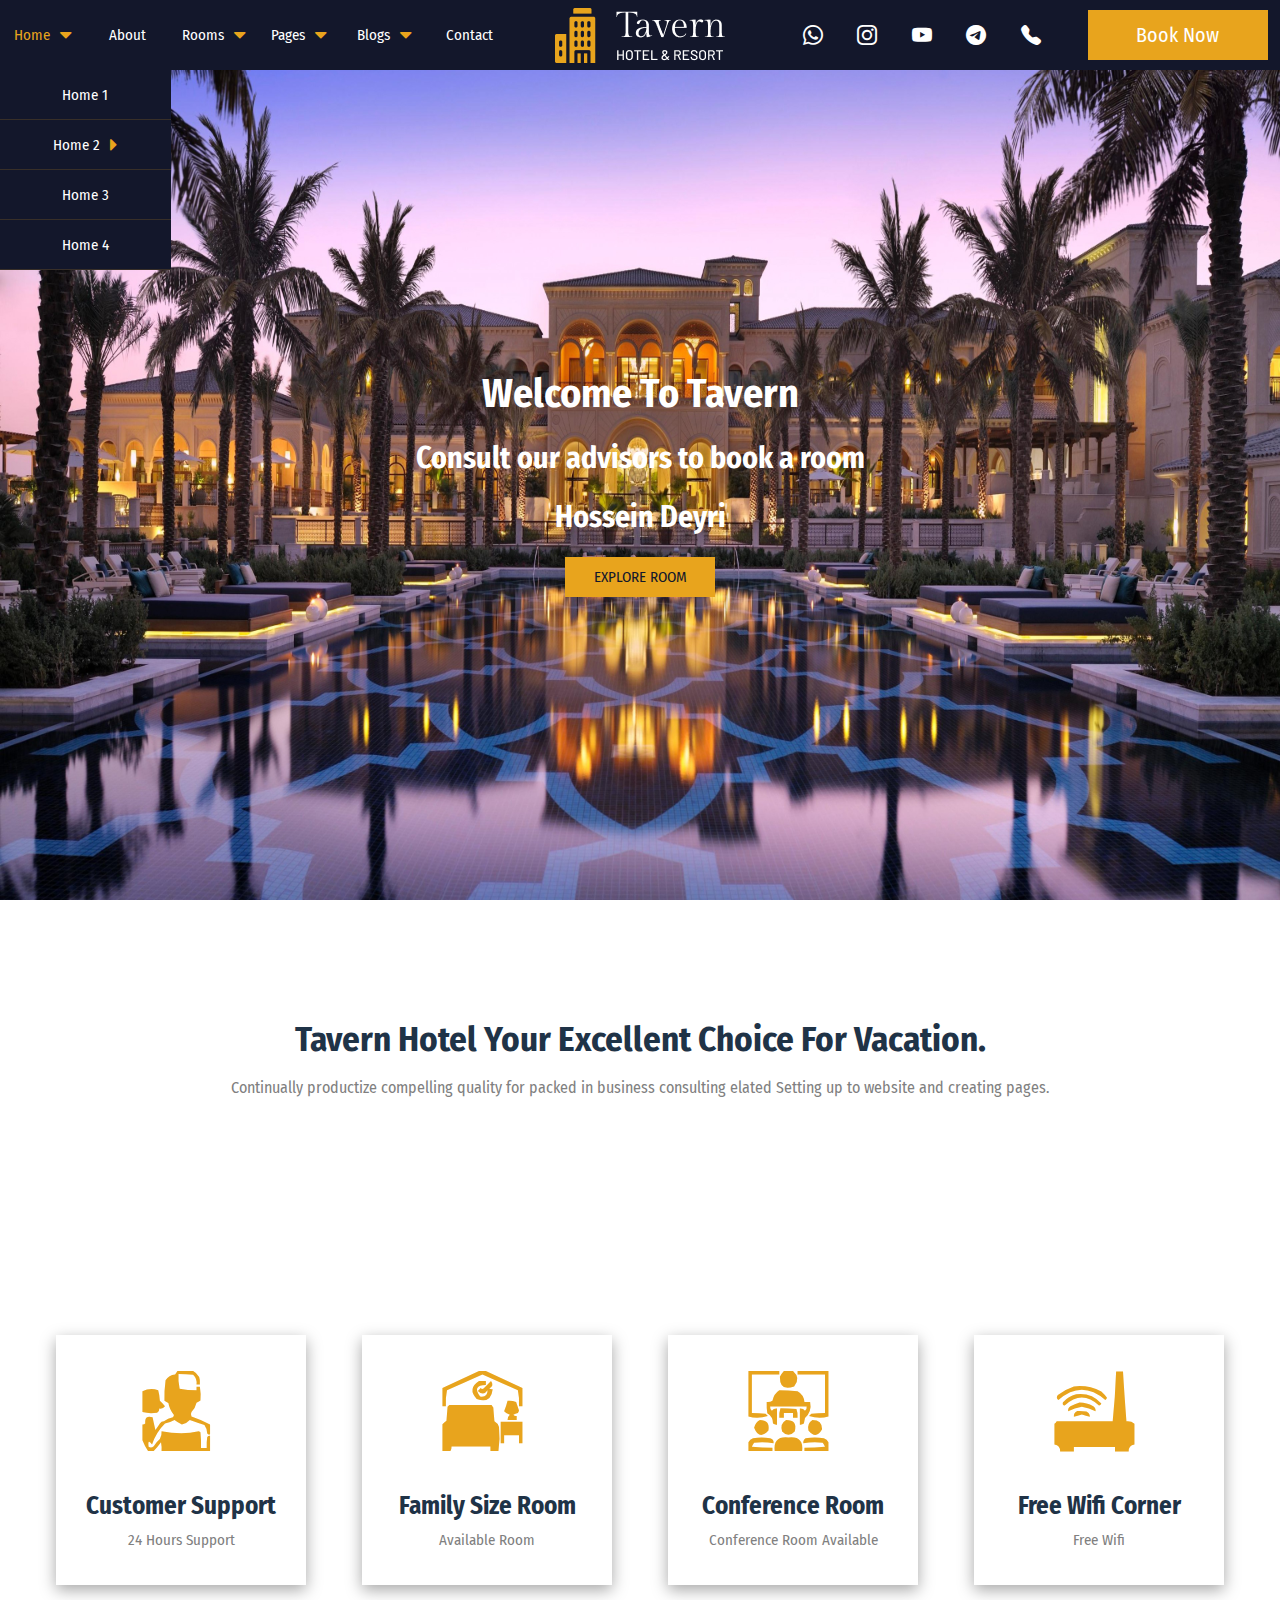
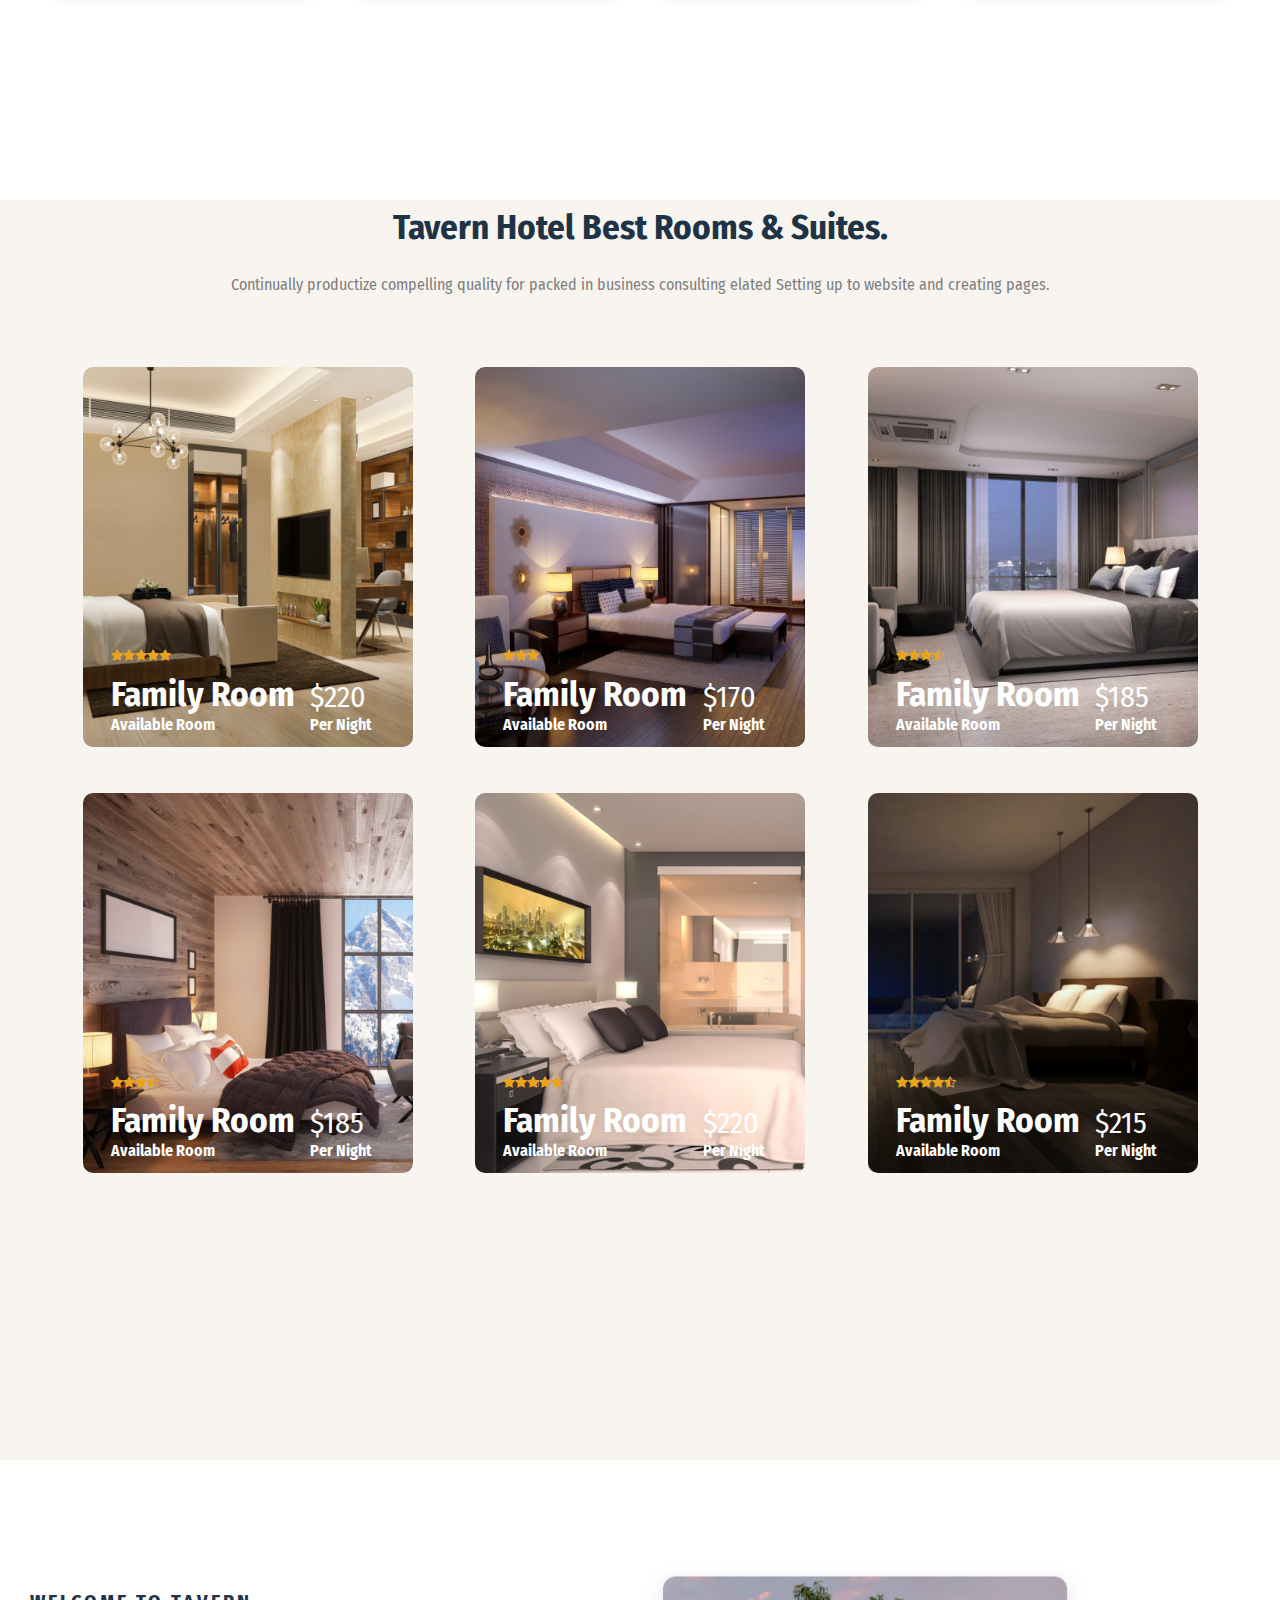
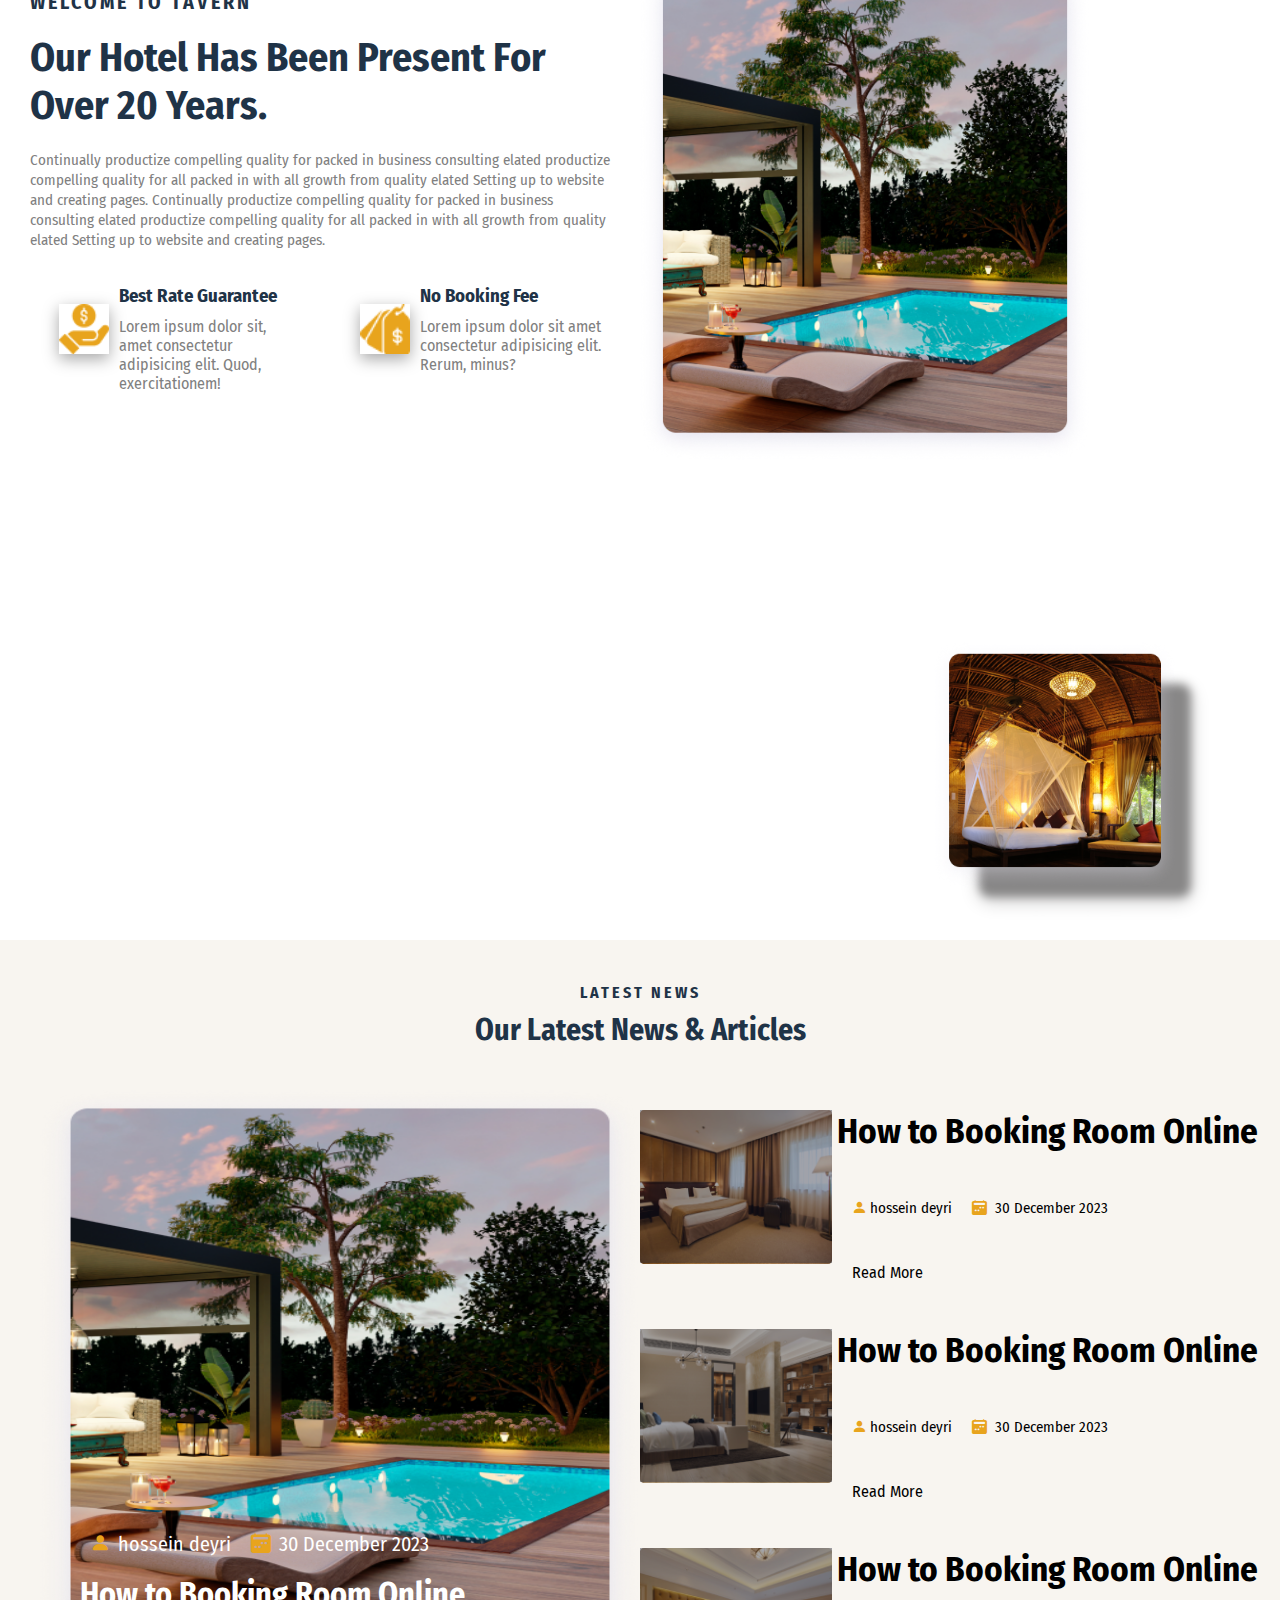
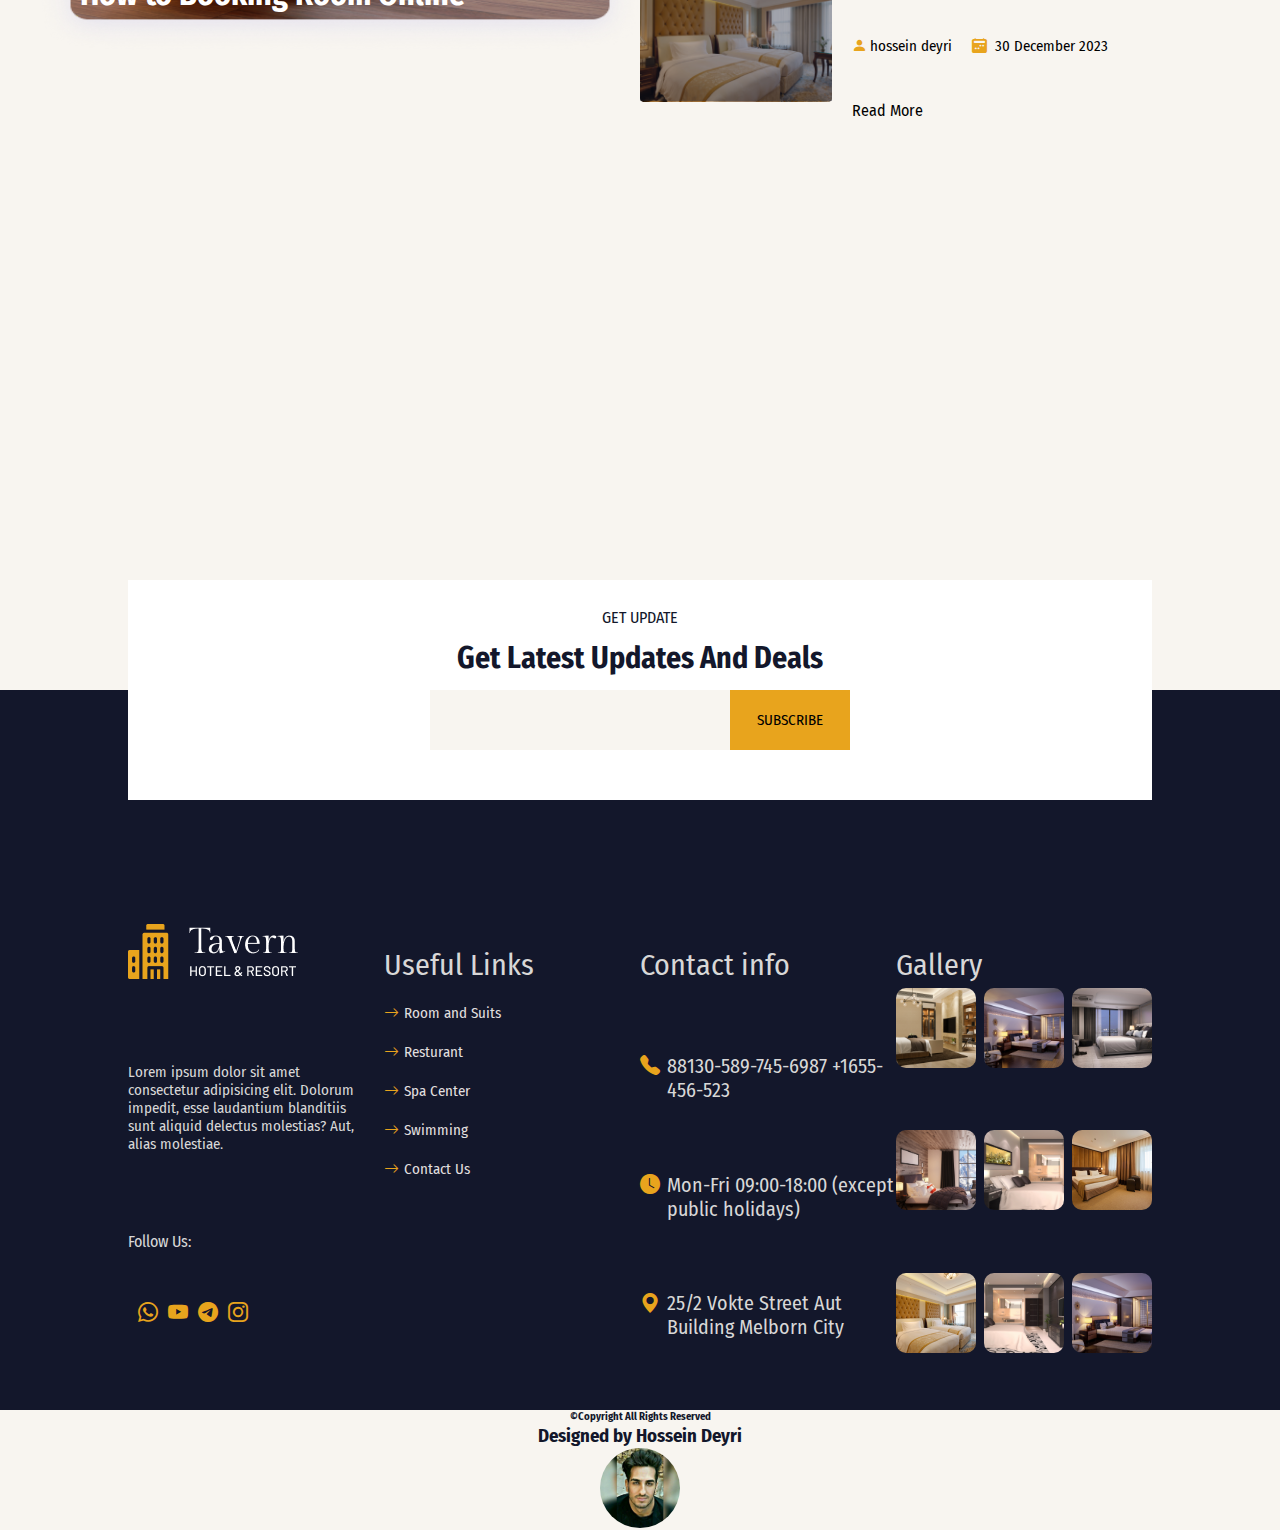
<file: index.html>
<!DOCTYPE html>
<html lang="en">

<head>
    <meta charset="UTF-8">
    <meta name="viewport" content="width=device-width, initial-scale=1.0">
    <title>Tavern</title>
    <link rel="icon" type="image" href="assets/image/logo_title.png">

    <link rel="preconnect" href="https://fonts.googleapis.com">
    <link href="https://fonts.googleapis.com/css2?family=Fira+Sans+Condensed&display=swap" rel="stylesheet">
    <link rel="stylesheet" href="https://cdnjs.cloudflare.com/ajax/libs/font-awesome/4.7.0/css/font-awesome.min.css">
    <link rel="stylesheet" href="https://cdn.jsdelivr.net/npm/bootstrap-icons@1.10.5/font/bootstrap-icons.css">
    <link rel="stylesheet" href="assets/image/icon/fontello-c100f960/fontello-c100f960/css/fontello.css">
    <link rel="stylesheet" href="assets/image/icon/fontello/fontello-131ee921/fontello-131ee921/css/fontello.css">
    <link rel="stylesheet" href="assets/image/icon/style.css">
    <link rel="stylesheet" href="assets/style/global.css">
    <link rel="stylesheet" href="assets/style/master.css">

</head>

<body>
    <main>
        <section id="main_page">
            <header class="row">
                <nav>
                    <ul>
                        <li><a href="">Home <i class="fa fa-caret-down"></i></a>
                            <ul class="submenu">
                                <li><a href="">Home 1</a></li>
                                <li><a href="">Home 2 <i class="fa fa-caret-right"></i></a>
                                    <ul class="nestedmenu">
                                        <li><a href="">test1</a></li>
                                        <li><a href="">test2</a></li>
                                        <li><a href="">test3</a></li>
                                    </ul>
                                </li>
                                <li><a href="">Home 3</a></li>
                                <li><a href="">Home 4</a></li>
                            </ul>
                        </li>
                        <li><a href="">About</a></li>
                        <li><a href="">Rooms <i class="fa fa-caret-down"></i></a>
                            <ul class="submenu">
                                <li><a href="">Room Listing 1</a></li>
                                <li><a href="">Room Listing 2</a></li>
                                <li><a href="">Room Listing 3</a></li>
                                <li><a href="">Room Details</a></li>
                            </ul>
                        </li>
                        <li><a href="">Pages<i class="fa fa-caret-down"></i></a>
                            <ul class="submenu">
                                <li><a href="">About</a></li>
                                <li><a href="">Booking</a></li>
                                <li><a href="">Pricing</a></li>
                                <li><a href="">FAQ</a></li>
                                <li><a href="">Rooms <i class="fa fa-caret-right"></i></a>
                                    <ul class="nestedmenu">
                                        <li><a href="">Room 1</a></li>
                                        <li><a href="">Room 2</a></li>
                                        <li><a href="">ROOM 3</a></li>
                                        <li><a href="">ROOM 4</a></li>
                                        <li><a href="">ROOM 5</a></li>
                                        <li><a href="">ROOM 6</a></li>
                                    </ul>
                                </li>
                                <li><a href="">Services</a></li>
                                <li><a href="">Staffs</a></li>
                                <li><a href="">Galleries</a></li>
                                <li><a href="">Acount</a></li>
                                <li><a href="">404</a></li>
                            </ul>
                        </li>
                        <li><a href="">Blogs<i class="fa fa-caret-down"></i></a>
                            <ul class="submenu">
                                <li><a href="">Blog Posts</a></li>
                                <li><a href="">Blog Details</a></li>
                            </ul>
                        </li>
                        <li><a href="">Contact</a></li>
                    </ul>
                </nav>
                <div>
                    <figure>
                        <img src="assets/image/logo.png" alt="">
                    </figure>
                </div>
                <div class="row">
                    <div class="row">
                        <a href=""><i class="bi bi-whatsapp"></i></a>
                        <a href=""><i class="bi bi-instagram"></i></a>
                        <a href=""><i class="bi bi-youtube"></i></a>
                        <a href=""><i class="bi bi-telegram"></i></a>
                        <a href=""><i class="bi bi-telephone-fill"></i></a>
                    </div>
                    <div>
                        <a href="">Book Now</a>
                    </div>
                </div>
            </header>
            <section class="row">wqr
                <div>

                    <h2>Welcome To Tavern</h2>
                    <h3>Consult our advisors to book a room</h3>
                    <h1>Hossein Deyri</h1>
                    <a href="">EXPLORE ROOM</a>

                </div>
            </section>
        </section>
        <!--------------- end main_page ----------------->
        <section id="choice" class="row">
            <div class="row book_now">
                <div>
                    <h3>BOOK YOUR ROOM</h3>
                </div>
                <div class="row">
                    <label for="">
                        <input type="text" placeholder="Arrival Date">
                        <input type="week">
                    </label>
                    <select name="adult" id="">
                        <option value="">Old</option>
                        <option value="">Younger</option>
                        <option value="" selected disabled>Adult</option>
                    </select>
                    <select name="room" id="">
                        <option value="">Room 1</option>
                        <option value="">Room 2</option>
                        <option value="">Room 3</option>
                        <option value="">Room 4</option>
                        <option value="" selected disabled>Number Of Rooms</option>
                    </select>
                    <label for="">
                        <input type="text" placeholder="Departure Date">
                        <input type="week">
                    </label>
                    <select name="room" id="">
                        <option value="">1</option>
                        <option value="">2</option>
                        <option value="">3</option>
                        <option value="">4</option>
                        <option value="" selected disabled>Number Of Child</option>
                    </select>
                    <a href="">BOOK NOW</a>
                </div>
            </div>
            <div class="description row">
                <h2>Tavern Hotel Your Excellent Choice For Vacation.</h2>
                <p>Continually productize compelling quality for packed in business consulting elated Setting up to
                    website and creating pages.</p>
            </div>
            <section class="row">
                <div>
                    <div><i class="demo-icon icon-100"></i></div>
                    <div>
                        <h3>Customer Support</h3>
                        <span>24 Hours Support</span>
                    </div>
                </div>
                <div>
                    <div><i class="demo-icon icon-200"></i></div>
                    <div>
                        <h3>Family Size Room</h3>
                        <span>Available Room</span>
                    </div>
                </div>
                <div>
                    <div><i class="demo-icon icon-300"></i></div>
                    <div>
                        <h3>Conference Room</h3>
                        <span>Conference Room Available</span>
                    </div>
                </div>
                <div>
                    <div><i class="demo-icon icon-400"></i></div>
                    <div>
                        <h3>Free Wifi Corner</h3>
                        <span>Free Wifi</span>
                    </div>
                </div>

            </section>
        </section>
        <!----------------- end choice ------------------->
        <section id="hotel_room">
            <div class="description row ">
                <h2>Tavern Hotel Best Rooms & Suites.</h2>
                <p>Continually productize compelling quality for packed in business consulting elated Setting up to
                    website and creating pages.</p>
            </div>
            <div class="room row">
                <div>
                    <figure>
                        <img src="assets/image/rooms/1.png" alt="">
                    </figure>
                    <div class="price_room">
                        <div class="row">
                            <div class="row star">
                                <i class="bi bi-star-fill"></i>
                                <i class="bi bi-star-fill"></i>
                                <i class="bi bi-star-fill"></i>
                                <i class="bi bi-star-fill"></i>
                                <i class="bi bi-star-fill"></i>
                                <h3 class="sd">Family Room</h3>
                                <h4>Available Room</h4>
                            </div>
                            <div class="row price">
                                <span>$220</span>
                                <h5>Per Night</h5>
                            </div>
                        </div>
                        <div class="row">
                            <div>
                                <i class="demo-icon icon-11"></i>
                                <span>4 person</span>
                                <i class="demo-icon icon-33"></i>
                                <span>King Bed</span>
                                <i class="demo-icon icon-66"></i>
                                <span>Breakfast</span>
                                <i class="demo-icon icon-22"></i>
                                <span>
                                    36 Sqm</span>
                                <i class="demo-icon icon-55"></i>
                                <span>Shower</span>
                                <i class="demo-icon icon-400"></i>
                                <span>Free Wifi</span>
                            </div>
                        </div>
                        <div class="row">
                            <a href="">BOOKING NOW</a>
                        </div>
                    </div>
                </div>
                <div>
                    <figure>
                        <img src="assets/image/rooms/2.png" alt="">
                    </figure>
                    <div class="price_room">
                        <div class="row">
                            <div class="row star">
                                <i class="bi bi-star-fill"></i>
                                <i class="bi bi-star-fill"></i>
                                <i class="bi bi-star-fill"></i>
                                <h3 class="sd">Family Room</h3>
                                <h4>Available Room</h4>
                            </div>
                            <div class="row price">
                                <span>$170</span>
                                <h5>Per Night</h5>
                            </div>
                        </div>
                        <div class="row">
                            <div>
                                <i class="demo-icon icon-11"></i>
                                <span>4 person</span>
                                <i class="demo-icon icon-33"></i>
                                <span>King Bed</span>
                                <i class="demo-icon icon-66"></i>
                                <span>Breakfast</span>
                                <i class="demo-icon icon-22"></i>
                                <span>
                                    36 Sqm</span>
                                <i class="demo-icon icon-55"></i>
                                <span>Shower</span>
                                <i class="demo-icon icon-400"></i>
                                <span>Free Wifi</span>
                            </div>
                        </div>
                        <div class="row">
                            <a href="">BOOKING NOW</a>
                        </div>
                    </div>
                </div>
                <div>
                    <figure>
                        <img src="assets/image/rooms/3.png" alt="">
                    </figure>
                    <div class="price_room">
                        <div class="row">
                            <div class="row star">
                                <i class="bi bi-star-fill"></i>
                                <i class="bi bi-star-fill"></i>
                                <i class="bi bi-star-fill"></i>
                                <i class="bi bi-star-half"></i>

                                <h3 class="sd">Family Room</h3>
                                <h4>Available Room</h4>
                            </div>
                            <div class="row price">
                                <span>$185</span>
                                <h5>Per Night</h5>
                            </div>
                        </div>
                        <div class="row">
                            <div>
                                <i class="demo-icon icon-11"></i>
                                <span>4 person</span>
                                <i class="demo-icon icon-33"></i>
                                <span>King Bed</span>
                                <i class="demo-icon icon-66"></i>
                                <span>Breakfast</span>
                                <i class="demo-icon icon-22"></i>
                                <span>
                                    36 Sqm</span>
                                <i class="demo-icon icon-55"></i>
                                <span>Shower</span>
                                <i class="demo-icon icon-400"></i>
                                <span>Free Wifi</span>
                            </div>
                        </div>
                        <div class="row">
                            <a href="">BOOKING NOW</a>
                        </div>
                    </div>
                </div>
                <div>
                    <figure>
                        <img src="assets/image/rooms/4.png" alt="">
                    </figure>
                    <div class="price_room">
                        <div class="row">
                            <div class="row star">
                                <i class="bi bi-star-fill"></i>
                                <i class="bi bi-star-fill"></i>
                                <i class="bi bi-star-fill"></i>
                                <i class="bi bi-star-half"></i>
                                <h3 class="sd">Family Room</h3>
                                <h4>Available Room</h4>
                            </div>
                            <div class="row price">
                                <span>$185</span>
                                <h5>Per Night</h5>
                            </div>
                        </div>
                        <div class="row">
                            <div>
                                <i class="demo-icon icon-11"></i>
                                <span>4 person</span>
                                <i class="demo-icon icon-33"></i>
                                <span>King Bed</span>
                                <i class="demo-icon icon-66"></i>
                                <span>Breakfast</span>
                                <i class="demo-icon icon-22"></i>
                                <span>
                                    36 Sqm</span>
                                <i class="demo-icon icon-55"></i>
                                <span>Shower</span>
                                <i class="demo-icon icon-400"></i>
                                <span>Free Wifi</span>
                            </div>
                        </div>
                        <div class="row">
                            <a href="">BOOKING NOW</a>
                        </div>
                    </div>
                </div>
                <div>
                    <figure>
                        <img src="assets/image/rooms/5.png" alt="">
                    </figure>
                    <div class="price_room">
                        <div class="row">
                            <div class="row star">
                                <i class="bi bi-star-fill"></i>
                                <i class="bi bi-star-fill"></i>
                                <i class="bi bi-star-fill"></i>
                                <i class="bi bi-star-fill"></i>
                                <i class="bi bi-star-fill"></i>
                                <h3 class="sd">Family Room</h3>
                                <h4>Available Room</h4>
                            </div>
                            <div class="row price">
                                <span>$220</span>
                                <h5>Per Night</h5>
                            </div>
                        </div>
                        <div class="row">
                            <div>
                                <i class="demo-icon icon-11"></i>
                                <span>4 person</span>
                                <i class="demo-icon icon-33"></i>
                                <span>King Bed</span>
                                <i class="demo-icon icon-66"></i>
                                <span>Breakfast</span>
                                <i class="demo-icon icon-22"></i>
                                <span>
                                    36 Sqm</span>
                                <i class="demo-icon icon-55"></i>
                                <span>Shower</span>
                                <i class="demo-icon icon-400"></i>
                                <span>Free Wifi</span>
                            </div>
                        </div>
                        <div class="row">
                            <a href="">BOOKING NOW</a>
                        </div>
                    </div>
                </div>
                <div>
                    <figure>
                        <img src="assets/image/rooms/6.png" alt="">
                    </figure>
                    <div class="price_room">
                        <div class="row">
                            <div class="row star">
                                <i class="bi bi-star-fill"></i>
                                <i class="bi bi-star-fill"></i>
                                <i class="bi bi-star-fill"></i>
                                <i class="bi bi-star-fill"></i>
                                <i class="bi bi-star-half"></i>
                                <h3 class="sd">Family Room</h3>
                                <h4>Available Room</h4>
                            </div>
                            <div class="row price">
                                <span>$215</span>
                                <h5>Per Night</h5>
                            </div>
                        </div>
                        <div class="row">
                            <div>
                                <i class="demo-icon icon-11"></i>
                                <span>4 person</span>
                                <i class="demo-icon icon-33"></i>
                                <span>King Bed</span>
                                <i class="demo-icon icon-66"></i>
                                <span>Breakfast</span>
                                <i class="demo-icon icon-22"></i>
                                <span>
                                    36 Sqm</span>
                                <i class="demo-icon icon-55"></i>
                                <span>Shower</span>
                                <i class="demo-icon icon-400"></i>
                                <span>Free Wifi</span>
                            </div>
                        </div>
                        <div class="row">
                            <a href="">BOOKING NOW</a>
                        </div>
                    </div>
                </div>
            </div>
        </section>
        <!--------------- end hotel_room ------------------>
        <section id="welcome" class="row">
            <div>
                <div>
                    <h3>WELCOME TO TAVERN</h3>
                    <h2>Our Hotel Has Been Present For Over 20 Years.</h2>
                    <p>Continually productize compelling quality for packed in business consulting elated productize
                        compelling quality for all packed in with all growth from quality elated Setting up to website
                        and creating pages.

                        Continually productize compelling quality for packed in business consulting elated productize
                        compelling quality for all packed in with all growth from quality elated Setting up to website
                        and creating pages.</p>
                </div>
                <div class="row">

                    <div class="img_best_rate">
                        <figure>
                            <img src="assets/image/222.png" alt="">
                        </figure>
                    </div>
                    <div class="best_rate">
                        <h3>Best Rate Guarantee</h3>
                        <p>Lorem ipsum dolor sit, amet consectetur adipisicing elit. Quod, exercitationem!</p>
                    </div>
                    <div class="img_best_rate">
                        <figure>
                            <img src="assets/image/111.png" alt="">
                        </figure>
                    </div>
                    <div class="best_rate">
                        <h3>No Booking Fee</h3>
                        <p>Lorem ipsum dolor sit amet consectetur adipisicing elit. Rerum, minus?</p>
                    </div>
                </div>

            </div>
            <div>
                <figure>
                    <img src="assets/image/rooms/7.png" alt="">
                </figure>
                <figure>
                    <img src="assets/image/rooms/8.png" alt="">
                </figure>
            </div>
        </section>
        <!------------------- end welcome ------------------->
        <section id="latest_news">
            <div class="articles row">
                <h3>LATEST NEWS</h3>
                <h2>Our Latest News & Articles</h2>
            </div>
            <div class="booking_room row">
                <div>
                    <figure>
                        <img src="assets/image/rooms/7.png" alt="">
                        <figcaption>
                            <i class="bi bi-person-fill"></i>
                            <span>hossein deyri</span>
                            <i class="bi bi-calendar2-week-fill"></i>
                            <span>30 December 2023</span>
                            <h2>How to Booking Room Online</h2>
                        </figcaption>
                    </figure>
                </div>
                <div>
                    <div class="row">
                        <figure>
                            <img src="assets/image/latest_room/latest_room1.png" alt="">
                            <figcaption></figcaption>
                        </figure>
                        <div>
                            <h2>How to Booking Room Online</h2>
                            <i class="bi bi-person-fill"></i>
                            <span>hossein deyri</span>
                            <i class="bi bi-calendar2-week-fill"></i>
                            <span>30 December 2023</span>
                            <a href="">Read More</a>
                        </div>
                    </div>
                    <div class="row">
                        <figure>
                            <img src="assets/image/latest_room/latest_room2.png" alt="">
                            <figcaption></figcaption>
                        </figure>
                        <div>
                            <h2>How to Booking Room Online</h2>
                            <i class="bi bi-person-fill"></i>
                            <span>hossein deyri</span>
                            <i class="bi bi-calendar2-week-fill"></i>
                            <span>30 December 2023</span>
                            <a href="">Read More</a>
                        </div>
                    </div>
                    <div class="row">
                        <figure>
                            <img src="assets/image/latest_room/latest_room3.png" alt="">
                            <figcaption></figcaption>
                        </figure>
                        <div>
                            <h2>How to Booking Room Online</h2>
                            <i class="bi bi-person-fill"></i>
                            <span>hossein deyri</span>
                            <i class="bi bi-calendar2-week-fill"></i>
                            <span>30 December 2023</span>
                            <a href="">Read More</a>
                        </div>
                    </div>
                </div>
            </div>
        </section>
        <!--------------- end latest_news ------------------>

    </main>
    <footer class="row">
        <div id="footer_up">
            <div class="row">
                <span>GET UPDATE</span>
                <h3>Get Latest Updates And Deals</h3>
            </div>
            <div>
                <input type="text">
                <a href="">SUBSCRIBE</a>
            </div>
        </div>
        <section id="footer_down" class="row">
            <div>
                <div class="title">
                    <figure>
                        <img src="assets/image/logo.png" alt="">
                    </figure>
                </div>
                <div class="content row">
                    <p>Lorem ipsum dolor sit amet consectetur adipisicing elit. Dolorum impedit, esse laudantium
                        blanditiis sunt aliquid delectus molestias? Aut, alias molestiae.</p>
                    <span>Follow Us:</span>
                    <a href=""><i class="bi bi-whatsapp"></i></a>
                    <a href=""><i class="bi bi-youtube"></i></a>
                    <a href=""><i class="bi bi-telegram"></i></a>
                    <a href=""><i class="bi bi-instagram"></i></a>
                </div>
            </div>
            <div>
                <div class="title">
                    <span>Useful Links</span>
                </div>
                <div class="useful_link">
                    <ul>
                        <li><a href=""><i class="bi bi-arrow-right"></i>Room and Suits</a></li>
                        <li><a href=""><i class="bi bi-arrow-right"></i>Resturant</a></li>
                        <li><a href=""><i class="bi bi-arrow-right"></i>Spa Center</a></li>
                        <li><a href=""><i class="bi bi-arrow-right"></i>Swimming</a></li>
                        <li><a href=""><i class="bi bi-arrow-right"></i>Contact Us</a></li>
                    </ul>
                </div>
            </div>
            <div>
                <div class="title">
                    <span>Contact info</span>
                </div>
                <div class="contact_info row">
                    <p><i class="bi bi-telephone-fill"></i>88130-589-745-6987 +1655-456-523</p>
                    <p><i class="bi bi-clock-fill"></i>Mon-Fri 09:00-18:00 (except public holidays)</p>
                    <p><i class="bi bi-geo-alt-fill"></i>25/2 Vokte Street Aut Building Melborn City</p>
                </div>
            </div>
            <div>
                <div class="title">
                    <span>Gallery</span>
                </div>
                <div class="gallery row">
                    <a href="">
                        <figure>
                            <img src="assets/image/footer_image/01.png" alt="">
                            <figcaption>Room 1</figcaption>
                        </figure>
                    </a>
                    <a href="">
                        <figure>
                            <img src="assets/image/footer_image/02.png" alt="">
                            <figcaption>Room 2</figcaption>
                        </figure>
                    </a>
                    <a href="">
                        <figure>
                            <img src="assets/image/footer_image/03.png" alt="">
                            <figcaption>Room 3</figcaption>
                        </figure>
                    </a>
                    <a href="">
                        <figure>
                            <img src="assets/image/footer_image/04.png" alt="">
                            <figcaption>Room 4</figcaption>
                        </figure>
                    </a>
                    <a href="">
                        <figure>
                            <img src="assets/image/footer_image/05.png" alt="">
                            <figcaption>Room 5</figcaption>
                        </figure>
                    </a>
                    <a href="">
                        <figure>
                            <img src="assets/image/footer_image/06.png" alt="">
                            <figcaption>Room 6</figcaption>
                        </figure>
                    </a>
                    <a href="">
                        <figure>
                            <img src="assets/image/footer_image/07.png" alt="">
                            <figcaption>Room 7</figcaption>
                        </figure>
                    </a>
                    <a href="">
                        <figure>
                            <img src="assets/image/footer_image/08.png" alt="">
                            <figcaption>Room 8</figcaption>
                        </figure>
                    </a>
                    <a href="">
                        <figure>
                            <img src="assets/image/footer_image/09.png" alt="">
                            <figcaption>Room 9</figcaption>
                        </figure>
                    </a>
                </div>
            </div>
        </section>
    </footer>
    <div class="me row">
        <h6>©Copyright All Rights Reserved</h6>
        <h3>Designed by Hossein Deyri</h3>
        <figure>
            <img src="assets/image/me.jpg" alt="">
        </figure>
    </div>
</body>

</html>
</file>
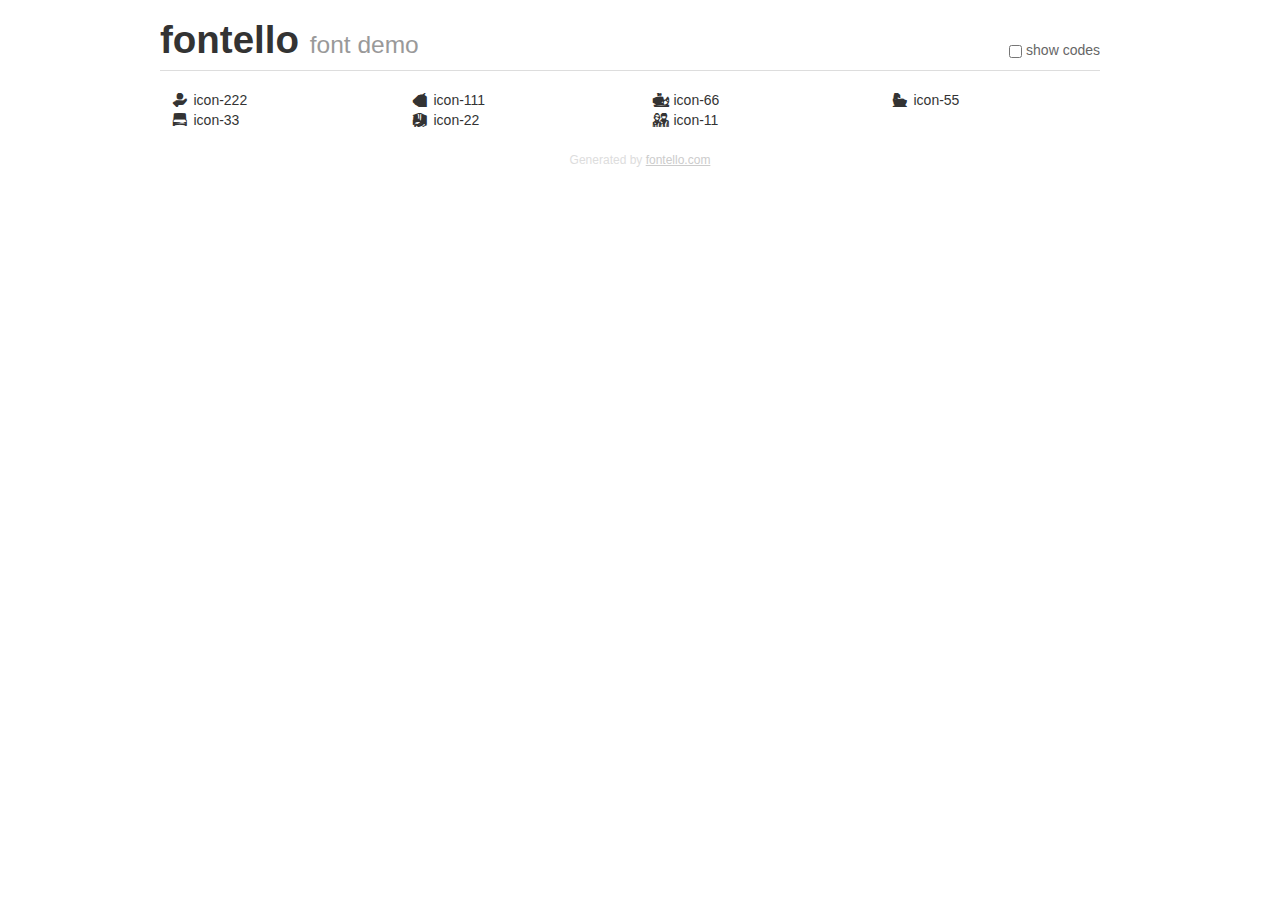
<file: assets/image/icon/fontello-c100f960/fontello-c100f960/demo.html>
<!DOCTYPE html>
<html>
  <head>
  <!--[if lt IE 9]><script language="javascript" type="text/javascript" src="//html5shim.googlecode.com/svn/trunk/html5.js"></script><![endif]-->
  <meta charset="UTF-8">
  <style>
    html {
      font-size: 100%;
      -webkit-text-size-adjust: 100%;
      -ms-text-size-adjust: 100%;
    }
    a:focus {
      outline: thin dotted #333;
      outline: 5px auto -webkit-focus-ring-color;
      outline-offset: -2px;
    }
    a:hover,
    a:active {
      outline: 0;
    }
    input {
      margin: 0;
      font-size: 100%;
      vertical-align: middle;
      *overflow: visible;
      line-height: normal;
    }
    input::-moz-focus-inner {
      padding: 0;
      border: 0;
    }
    body {
      margin: 0;
      font-family: "Helvetica Neue", Helvetica, Arial, sans-serif;
      font-size: 14px;
      line-height: 20px;
      color: #333;
      background-color: #fff;
    }
    a {
      color: #08c;
      text-decoration: none;
    }
    a:hover {
      color: #005580;
      text-decoration: underline;
    }
    .row {
      margin-left: -20px;
      *zoom: 1;
    }
    .row:before,
    .row:after {
      display: table;
      content: "";
      line-height: 0;
    }
    .row:after {
      clear: both;
    }
    .span3 {
      float: left;
      min-height: 1px;
      margin-left: 20px;
      width: 220px;
    }
    .container {
      width: 940px;
      margin-right: auto;
      margin-left: auto;
      *zoom: 1;
    }
    .container:before,
    .container:after {
      display: table;
      content: "";
      line-height: 0;
    }
    .container:after {
      clear: both;
    }
    small {
      font-size: 85%;
    }
    h1 {
      margin: 10px 0;
      font-family: inherit;
      font-weight: bold;
      line-height: 20px;
      color: inherit;
      text-rendering: optimizelegibility;
      line-height: 40px;
      font-size: 38.5px;
    }
    h1 small {
      font-weight: normal;
      line-height: 1;
      color: #999;
      font-size: 24.5px;
    }

    body {
      margin-top: 90px;
    }
    .header {
      position: fixed;
      top: 0;
      left: 50%;
      margin-left: -480px;
      background-color: #fff;
      border-bottom: 1px solid #ddd;
      padding-top: 10px;
      z-index: 10;
    }
    .footer {
      color: #ddd;
      font-size: 12px;
      text-align: center;
      margin-top: 20px;
    }
    .footer a {
      color: #ccc;
      text-decoration: underline;
    }
    .the-icons {
      font-size: 14px;
      line-height: 24px;
    }
    .switch {
      position: absolute;
      right: 0;
      bottom: 10px;
      color: #666;
    }
    .switch input {
      margin-right: 0.3em;
    }
    .codesOn .i-name {
      display: none;
    }
    .codesOn .i-code {
      display: inline;
    }
    .i-code {
      display: none;
    }
    @font-face {
      font-family: 'fontello';
      src: url('./font/fontello.eot?35523937');
      src: url('./font/fontello.eot?35523937#iefix') format('embedded-opentype'),
           url('./font/fontello.woff?35523937') format('woff'),
           url('./font/fontello.ttf?35523937') format('truetype'),
           url('./font/fontello.svg?35523937#fontello') format('svg');
      font-weight: normal;
      font-style: normal;
    }
    .demo-icon {
      font-family: "fontello";
      font-style: normal;
      font-weight: normal;
      speak: never;
     
      display: inline-block;
      text-decoration: inherit;
      width: 1em;
      margin-right: .2em;
      text-align: center;
      /* opacity: .8; */
     
      /* For safety - reset parent styles, that can break glyph codes*/
      font-variant: normal;
      text-transform: none;
     
      /* fix buttons height, for twitter bootstrap */
      line-height: 1em;
     
      /* Animation center compensation - margins should be symmetric */
      /* remove if not needed */
      margin-left: .2em;
     
      /* You can be more comfortable with increased icons size */
      /* font-size: 120%; */
     
      /* Font smoothing. That was taken from TWBS */
      -webkit-font-smoothing: antialiased;
      -moz-osx-font-smoothing: grayscale;
     
      /* Uncomment for 3D effect */
      /* text-shadow: 1px 1px 1px rgba(127, 127, 127, 0.3); */
    }
    </style>
    <link rel="stylesheet" href="css/animation.css"><!--[if IE 7]><link rel="stylesheet" href="css/" + font.fontname + "-ie7.css"><![endif]-->
    <script>
      function toggleCodes(on) {
        var obj = document.getElementById('icons');
      
        if (on) {
          obj.className += ' codesOn';
        } else {
          obj.className = obj.className.replace(' codesOn', '');
        }
      }
    </script>
  </head>
  <body>
    <div class="container header">
      <h1>fontello <small>font demo</small></h1>
      <label class="switch">
        <input type="checkbox" onclick="toggleCodes(this.checked)">show codes
      </label>
    </div>
    <div class="container" id="icons">
      <div class="row">
        <div class="span3" title="Code: 0xe80a">
          <i class="demo-icon icon-222">&#xe80a;</i> <span class="i-name">icon-222</span><span class="i-code">0xe80a</span>
        </div>
        <div class="span3" title="Code: 0xe80b">
          <i class="demo-icon icon-111">&#xe80b;</i> <span class="i-name">icon-111</span><span class="i-code">0xe80b</span>
        </div>
        <div class="span3" title="Code: 0xe80c">
          <i class="demo-icon icon-66">&#xe80c;</i> <span class="i-name">icon-66</span><span class="i-code">0xe80c</span>
        </div>
        <div class="span3" title="Code: 0xe80d">
          <i class="demo-icon icon-55">&#xe80d;</i> <span class="i-name">icon-55</span><span class="i-code">0xe80d</span>
        </div>
      </div>
      <div class="row">
        <div class="span3" title="Code: 0xe80e">
          <i class="demo-icon icon-33">&#xe80e;</i> <span class="i-name">icon-33</span><span class="i-code">0xe80e</span>
        </div>
        <div class="span3" title="Code: 0xe80f">
          <i class="demo-icon icon-22">&#xe80f;</i> <span class="i-name">icon-22</span><span class="i-code">0xe80f</span>
        </div>
        <div class="span3" title="Code: 0xe810">
          <i class="demo-icon icon-11">&#xe810;</i> <span class="i-name">icon-11</span><span class="i-code">0xe810</span>
        </div>
      </div>
    </div>
    <div class="container footer">Generated by <a href="https://fontello.com">fontello.com</a></div>
  </body>
</html>
</file>
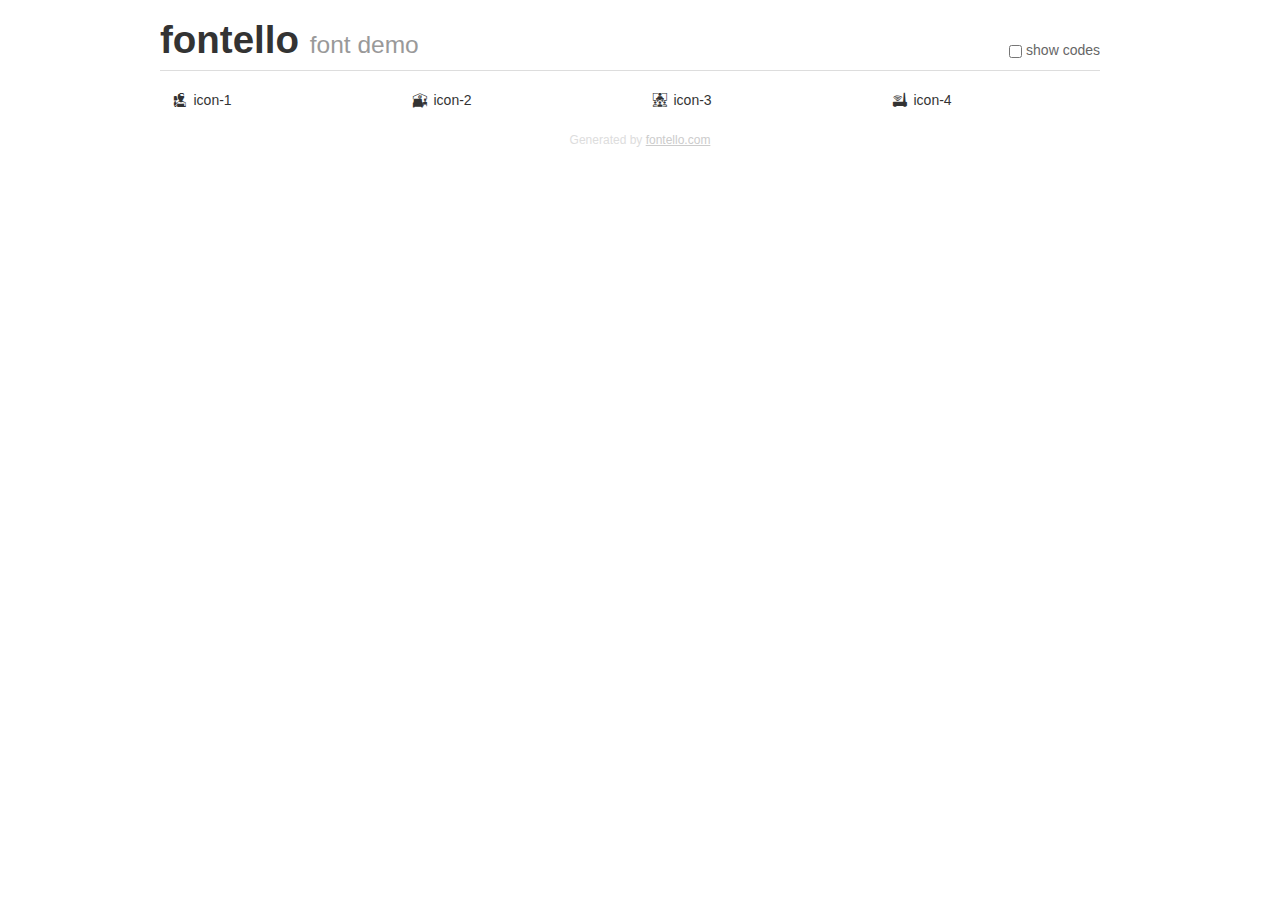
<file: assets/image/icon/fontello/fontello-131ee921/fontello-131ee921/demo.html>
<!DOCTYPE html>
<html>
  <head>
  <!--[if lt IE 9]><script language="javascript" type="text/javascript" src="//html5shim.googlecode.com/svn/trunk/html5.js"></script><![endif]-->
  <meta charset="UTF-8">
  <style>
    html {
      font-size: 100%;
      -webkit-text-size-adjust: 100%;
      -ms-text-size-adjust: 100%;
    }
    a:focus {
      outline: thin dotted #333;
      outline: 5px auto -webkit-focus-ring-color;
      outline-offset: -2px;
    }
    a:hover,
    a:active {
      outline: 0;
    }
    input {
      margin: 0;
      font-size: 100%;
      vertical-align: middle;
      *overflow: visible;
      line-height: normal;
    }
    input::-moz-focus-inner {
      padding: 0;
      border: 0;
    }
    body {
      margin: 0;
      font-family: "Helvetica Neue", Helvetica, Arial, sans-serif;
      font-size: 14px;
      line-height: 20px;
      color: #333;
      background-color: #fff;
    }
    a {
      color: #08c;
      text-decoration: none;
    }
    a:hover {
      color: #005580;
      text-decoration: underline;
    }
    .row {
      margin-left: -20px;
      *zoom: 1;
    }
    .row:before,
    .row:after {
      display: table;
      content: "";
      line-height: 0;
    }
    .row:after {
      clear: both;
    }
    .span3 {
      float: left;
      min-height: 1px;
      margin-left: 20px;
      width: 220px;
    }
    .container {
      width: 940px;
      margin-right: auto;
      margin-left: auto;
      *zoom: 1;
    }
    .container:before,
    .container:after {
      display: table;
      content: "";
      line-height: 0;
    }
    .container:after {
      clear: both;
    }
    small {
      font-size: 85%;
    }
    h1 {
      margin: 10px 0;
      font-family: inherit;
      font-weight: bold;
      line-height: 20px;
      color: inherit;
      text-rendering: optimizelegibility;
      line-height: 40px;
      font-size: 38.5px;
    }
    h1 small {
      font-weight: normal;
      line-height: 1;
      color: #999;
      font-size: 24.5px;
    }

    body {
      margin-top: 90px;
    }
    .header {
      position: fixed;
      top: 0;
      left: 50%;
      margin-left: -480px;
      background-color: #fff;
      border-bottom: 1px solid #ddd;
      padding-top: 10px;
      z-index: 10;
    }
    .footer {
      color: #ddd;
      font-size: 12px;
      text-align: center;
      margin-top: 20px;
    }
    .footer a {
      color: #ccc;
      text-decoration: underline;
    }
    .the-icons {
      font-size: 14px;
      line-height: 24px;
    }
    .switch {
      position: absolute;
      right: 0;
      bottom: 10px;
      color: #666;
    }
    .switch input {
      margin-right: 0.3em;
    }
    .codesOn .i-name {
      display: none;
    }
    .codesOn .i-code {
      display: inline;
    }
    .i-code {
      display: none;
    }
    @font-face {
      font-family: 'fontello';
      src: url('./font/fontello.eot?44232245');
      src: url('./font/fontello.eot?44232245#iefix') format('embedded-opentype'),
           url('./font/fontello.woff?44232245') format('woff'),
           url('./font/fontello.ttf?44232245') format('truetype'),
           url('./font/fontello.svg?44232245#fontello') format('svg');
      font-weight: normal;
      font-style: normal;
    }
    .demo-icon {
      font-family: "fontello";
      font-style: normal;
      font-weight: normal;
      speak: never;
     
      display: inline-block;
      text-decoration: inherit;
      width: 1em;
      margin-right: .2em;
      text-align: center;
      /* opacity: .8; */
     
      /* For safety - reset parent styles, that can break glyph codes*/
      font-variant: normal;
      text-transform: none;
     
      /* fix buttons height, for twitter bootstrap */
      line-height: 1em;
     
      /* Animation center compensation - margins should be symmetric */
      /* remove if not needed */
      margin-left: .2em;
     
      /* You can be more comfortable with increased icons size */
      /* font-size: 120%; */
     
      /* Font smoothing. That was taken from TWBS */
      -webkit-font-smoothing: antialiased;
      -moz-osx-font-smoothing: grayscale;
     
      /* Uncomment for 3D effect */
      /* text-shadow: 1px 1px 1px rgba(127, 127, 127, 0.3); */
    }
    </style>
    <link rel="stylesheet" href="css/animation.css"><!--[if IE 7]><link rel="stylesheet" href="css/" + font.fontname + "-ie7.css"><![endif]-->
    <script>
      function toggleCodes(on) {
        var obj = document.getElementById('icons');
      
        if (on) {
          obj.className += ' codesOn';
        } else {
          obj.className = obj.className.replace(' codesOn', '');
        }
      }
    </script>
  </head>
  <body>
    <div class="container header">
      <h1>fontello <small>font demo</small></h1>
      <label class="switch">
        <input type="checkbox" onclick="toggleCodes(this.checked)">show codes
      </label>
    </div>
    <div class="container" id="icons">
      <div class="row">
        <div class="span3" title="Code: 0xe800">
          <i class="demo-icon icon-1">&#xe800;</i> <span class="i-name">icon-1</span><span class="i-code">0xe800</span>
        </div>
        <div class="span3" title="Code: 0xe801">
          <i class="demo-icon icon-2">&#xe801;</i> <span class="i-name">icon-2</span><span class="i-code">0xe801</span>
        </div>
        <div class="span3" title="Code: 0xe802">
          <i class="demo-icon icon-3">&#xe802;</i> <span class="i-name">icon-3</span><span class="i-code">0xe802</span>
        </div>
        <div class="span3" title="Code: 0xe803">
          <i class="demo-icon icon-4">&#xe803;</i> <span class="i-name">icon-4</span><span class="i-code">0xe803</span>
        </div>
      </div>
    </div>
    <div class="container footer">Generated by <a href="https://fontello.com">fontello.com</a></div>
  </body>
</html>
</file>
<file: assets/image/icon/fontello-c100f960/fontello-c100f960/css/fontello.css>
@font-face {
  font-family: 'fontello';
  src: url('../font/fontello.eot?89811797');
  src: url('../font/fontello.eot?89811797#iefix') format('embedded-opentype'),
       url('../font/fontello.woff2?89811797') format('woff2'),
       url('../font/fontello.woff?89811797') format('woff'),
       url('../font/fontello.ttf?89811797') format('truetype'),
       url('../font/fontello.svg?89811797#fontello') format('svg');
  font-weight: normal;
  font-style: normal;
}
/* Chrome hack: SVG is rendered more smooth in Windozze. 100% magic, uncomment if you need it. */
/* Note, that will break hinting! In other OS-es font will be not as sharp as it could be */
/*
@media screen and (-webkit-min-device-pixel-ratio:0) {
  @font-face {
    font-family: 'fontello';
    src: url('../font/fontello.svg?89811797#fontello') format('svg');
  }
}
*/
[class^="icon-"]:before, [class*=" icon-"]:before {
  font-family: "fontello";
  font-style: normal;
  font-weight: normal;
  speak: never;

  display: inline-block;
  text-decoration: inherit;
  width: 1em;
  margin-right: .2em;
  text-align: center;
  /* opacity: .8; */

  /* For safety - reset parent styles, that can break glyph codes*/
  font-variant: normal;
  text-transform: none;

  /* fix buttons height, for twitter bootstrap */
  line-height: 1em;

  /* Animation center compensation - margins should be symmetric */
  /* remove if not needed */
  margin-left: .2em;

  /* you can be more comfortable with increased icons size */
  /* font-size: 120%; */

  /* Font smoothing. That was taken from TWBS */
  -webkit-font-smoothing: antialiased;
  -moz-osx-font-smoothing: grayscale;

  /* Uncomment for 3D effect */
  /* text-shadow: 1px 1px 1px rgba(127, 127, 127, 0.3); */
}

.icon-222:before { content: '\e80a'; } /* '' */
.icon-111:before { content: '\e80b'; } /* '' */
.icon-66:before { content: '\e80c'; } /* '' */
.icon-55:before { content: '\e80d'; } /* '' */
.icon-33:before { content: '\e80e'; } /* '' */
.icon-22:before { content: '\e80f'; } /* '' */
.icon-11:before { content: '\e810'; } /* '' */
</file>
<file: assets/image/icon/fontello/fontello-131ee921/fontello-131ee921/css/fontello.css>
@font-face {
  font-family: 'fontello';
  src: url('../font/fontello.eot?67025173');
  src: url('../font/fontello.eot?67025173#iefix') format('embedded-opentype'),
       url('../font/fontello.woff2?67025173') format('woff2'),
       url('../font/fontello.woff?67025173') format('woff'),
       url('../font/fontello.ttf?67025173') format('truetype'),
       url('../font/fontello.svg?67025173#fontello') format('svg');
  font-weight: normal;
  font-style: normal;
}
/* Chrome hack: SVG is rendered more smooth in Windozze. 100% magic, uncomment if you need it. */
/* Note, that will break hinting! In other OS-es font will be not as sharp as it could be */
/*
@media screen and (-webkit-min-device-pixel-ratio:0) {
  @font-face {
    font-family: 'fontello';
    src: url('../font/fontello.svg?67025173#fontello') format('svg');
  }
}
*/
[class^="icon-"]:before, [class*=" icon-"]:before {
  font-family: "fontello";
  font-style: normal;
  font-weight: normal;
  speak: never;

  display: inline-block;
  text-decoration: inherit;
  width: 1em;
  margin-right: .2em;
  text-align: center;
  /* opacity: .8; */

  /* For safety - reset parent styles, that can break glyph codes*/
  font-variant: normal;
  text-transform: none;

  /* fix buttons height, for twitter bootstrap */
  line-height: 1em;

  /* Animation center compensation - margins should be symmetric */
  /* remove if not needed */
  margin-left: .2em;

  /* you can be more comfortable with increased icons size */
  /* font-size: 120%; */

  /* Font smoothing. That was taken from TWBS */
  -webkit-font-smoothing: antialiased;
  -moz-osx-font-smoothing: grayscale;

  /* Uncomment for 3D effect */
  /* text-shadow: 1px 1px 1px rgba(127, 127, 127, 0.3); */
}

.icon-100:before { content: '\e800'; } /* '' */
.icon-200:before { content: '\e801'; } /* '' */
.icon-300:before { content: '\e802'; } /* '' */
.icon-400:before { content: '\e803'; } /* '' */
</file>
<file: assets/image/icon/style.css>
@font-face {
  font-family: 'icomoon';
  src:  url('fonts/icomoon.eot?qyn3ia');
  src:  url('fonts/icomoon.eot?qyn3ia#iefix') format('embedded-opentype'),
    url('fonts/icomoon.ttf?qyn3ia') format('truetype'),
    url('fonts/icomoon.woff?qyn3ia') format('woff'),
    url('fonts/icomoon.svg?qyn3ia#icomoon') format('svg');
  font-weight: normal;
  font-style: normal;
  font-display: block;
}

[class^="icon-"], [class*=" icon-"] {
  /* use !important to prevent issues with browser extensions that change fonts */
  font-family: 'icomoon' !important;
  speak: never;
  font-style: normal;
  font-weight: normal;
  font-variant: normal;
  text-transform: none;
  line-height: 1;

  /* Better Font Rendering =========== */
  -webkit-font-smoothing: antialiased;
  -moz-osx-font-smoothing: grayscale;
}

.icon-facebook2:before {
  content: "\ea91";
}
.icon-instagram:before {
  content: "\ea92";
}
.icon-whatsapp:before {
  content: "\ea93";
}
.icon-telegram:before {
  content: "\ea95";
}
.icon-twitter:before {
  content: "\ea96";
}
.icon-youtube:before {
  content: "\ea9d";
}
.icon-vimeo2:before {
  content: "\eaa1";
}
.icon-github:before {
  content: "\eab0";
}
.icon-linkedin:before {
  content: "\eac9";
}
.icon-linkedin2:before {
  content: "\eaca";
}
.icon-html-five:before {
  content: "\eae4";
}
</file>
<file: assets/style/global.css>
* {
    padding: 0;
    margin: 0;
    box-sizing: border-box;
}

body {
    font-family: 'Fira Sans Condensed', sans-serif;
}

main {
    width: 100%;
    height: auto;
    /* overflow-x: hidden; */
}

a {
    text-decoration: none;
}

a:visited {
    color: inherit;
}

li {
    list-style-type: none;
}

.row {
    display: flex;
    flex-wrap: wrap;
}
</file>
<file: assets/style/master.css>
#main_page {
  width: 100%;
  min-height: 100vh;
  background-image: url(../image/1.jpg);
  background-size: 100% 100%;
  background-position: 0px 70px;
}
#main_page > header {
  width: 100%;
  height: 70px;
  background-color: #13172B;
}
#main_page > header > nav {
  width: 40%;
  height: 100%;
}
#main_page > header > nav > ul {
  width: 100%;
  height: 100%;
  display: flex;
  justify-content: space-evenly;
  align-items: center;
}
#main_page > header > nav > ul > li {
  width: 100%;
  height: 100%;
  position: relative;
}
#main_page > header > nav > ul > li > a {
  display: flex;
  justify-content: center;
  align-items: center;
  color: white;
  width: 100%;
  height: 100%;
  transition: 0.4s;
  font-size: 15px;
}
#main_page > header > nav > ul > li > a:hover {
  color: #E8A41D;
}
#main_page > header > nav > ul > li > a > i {
  display: flex;
  font-size: 20px;
  color: #E8A41D;
  padding-left: 10px;
}
#main_page > header > nav > ul > li:hover .submenu {
  opacity: 1;
  visibility: visible;
  top: 70px;
}
#main_page > header > nav > ul > li > .submenu {
  width: 200%;
  background-color: #13172B;
  color: white;
  transition: 0.5s;
  opacity: 0;
  visibility: hidden;
  position: absolute;
  top: 110px;
}
#main_page > header > nav > ul > li > .submenu > li {
  height: 50px;
  position: relative;
}
#main_page > header > nav > ul > li > .submenu > li > a {
  display: flex;
  width: 100%;
  height: 100%;
  justify-content: center;
  align-items: center;
  border-bottom: 1px solid rgba(232, 164, 29, 0.1764705882);
  transition: 0.4s;
  font-size: 15px;
}
#main_page > header > nav > ul > li > .submenu > li > a:hover {
  color: #E8A41D;
}
#main_page > header > nav > ul > li > .submenu > li > a > i {
  display: flex;
  font-size: 20px;
  color: #E8A41D;
  padding-left: 10px;
}
#main_page > header > nav > ul > li > .submenu > li:hover .nestedmenu {
  width: 100%;
}
#main_page > header > nav > ul > li > .submenu > li > .nestedmenu {
  width: 0;
  overflow: hidden;
  background-color: #13172B;
  position: absolute;
  left: 100%;
  top: 0;
  transition: 1s;
}
#main_page > header > nav > ul > li > .submenu > li > .nestedmenu > li {
  height: 50px;
  border-left: 5px solid rgba(232, 164, 29, 0.1764705882);
  border-bottom: 1px solid rgba(232, 164, 29, 0.1764705882);
}
#main_page > header > nav > ul > li > .submenu > li > .nestedmenu > li > a {
  display: flex;
  height: 100%;
  width: 100%;
  justify-content: center;
  align-items: center;
  font-size: 15px;
}
#main_page > header > nav > ul > li > .submenu > li > .nestedmenu > li > a:hover {
  color: #E8A41D;
}
#main_page > header > div:first-of-type {
  width: 20%;
  height: 100%;
  display: flex;
  flex-wrap: wrap;
  justify-content: center;
  align-content: end;
}
#main_page > header > div:first-of-type > figure {
  width: 100%;
  height: 100%;
  display: flex;
  justify-content: center;
  align-items: center;
}
#main_page > header > div:first-of-type > h3 {
  width: 100%;
  height: 40px;
  font-size: 30px;
  color: white;
  display: flex;
  justify-content: center;
}
#main_page > header > div:last-of-type {
  width: 40%;
  height: 100%;
}
#main_page > header > div:last-of-type > div:first-of-type {
  width: 60%;
  align-items: center;
  justify-content: space-evenly;
}
#main_page > header > div:last-of-type > div:first-of-type > a > i {
  display: flex;
  font-size: 20px;
  color: white;
}
#main_page > header > div:last-of-type > div:first-of-type > a > i:hover {
  color: #E8A41D;
  transition: 1s;
  rotate: 0 1 0 180deg;
}
#main_page > header > div:last-of-type > div:last-of-type {
  width: 40%;
  display: flex;
  justify-content: center;
  align-items: center;
}
#main_page > header > div:last-of-type > div:last-of-type > a {
  display: flex;
  width: 180px;
  height: 50px;
  background-color: #E8A41D;
  color: white;
  font-size: 20px;
  justify-content: center;
  align-items: center;
  transition: 0.4s;
}
#main_page > header > div:last-of-type > div:last-of-type > a:hover {
  background-color: #13172B;
  border: 1px solid #E8A41D;
  color: #E8A41D;
  font-size: 22px;
}
#main_page > section {
  width: 100%;
  height: calc(100vh - 70px);
}
#main_page > section > div {
  width: 100%;
  height: 30%;
  display: flex;
  flex-wrap: wrap;
  justify-content: center;
}
#main_page > section > div > h1,
#main_page > section > div h3 {
  width: 100%;
  display: flex;
  justify-content: center;
  color: white;
  font-size: 30px;
}
#main_page > section > div > h2 {
  color: white;
  font-size: 40px;
}
#main_page > section > div > a {
  display: flex;
  justify-content: center;
  align-items: center;
  width: 150px;
  height: 40px;
  color: #13172B;
  background-color: #E8A41D;
  transition: 0.4s;
  font-size: 15px;
}
#main_page > section > div > a:hover {
  background-color: #13172B;
  color: #E8A41D;
  border: 1px solid #E8A41D;
  font-size: 16px;
}

#choice {
  width: 100%;
  min-height: 100vh;
  background-color: white;
  justify-content: center;
  position: relative;
}
#choice:hover .book_now {
  top: -75px;
  opacity: 1;
}
#choice > .book_now {
  width: 90%;
  height: 150px;
  position: absolute;
  top: 75px;
  background-color: #13172B;
  transition: 0.4s;
  opacity: 0;
}
#choice > .book_now > div:first-of-type {
  width: 25%;
  min-height: 100%;
  display: flex;
  align-items: center;
}
#choice > .book_now > div:first-of-type > h3 {
  font-size: 45px;
  color: white;
  text-align: center;
}
#choice > .book_now > div:last-of-type {
  width: 75%;
  height: 100%;
  justify-content: space-evenly;
  align-content: space-evenly;
}
#choice > .book_now > div:last-of-type > label {
  display: flex;
  width: 30%;
  height: 40px;
  border: 1px solid gray;
}
#choice > .book_now > div:last-of-type > label > input[type=text] {
  width: 93%;
  border: none;
  outline: none;
  background-color: #13172B;
  font-size: 15px;
  padding-left: 10px;
  color: gray;
}
#choice > .book_now > div:last-of-type > label > input[type=week] {
  width: 7%;
  border: none;
  background-color: #13172B;
  color: #13172B;
}
#choice > .book_now > div:last-of-type > select {
  width: 30%;
  height: 40px;
  background-color: #13172B;
  color: gray;
  font-size: 15px;
  padding-left: 10px;
}
#choice > .book_now > div:last-of-type > a {
  display: flex;
  width: 30%;
  height: 40px;
  font-size: 15px;
  background-color: #E8A41D;
  justify-content: center;
  align-items: center;
  color: #13172B;
  transition: 0.4s;
}
#choice > .book_now > div:last-of-type > a:hover {
  background-color: #13172B;
  color: #E8A41D;
  border: 1px solid #E8A41D;
  font-size: 17px;
}
#choice > .description {
  width: 100%;
  height: 200px;
  justify-content: center;
  align-content: flex-end;
}
#choice > .description > h2 {
  display: flex;
  width: 100%;
  height: auto;
  justify-content: center;
  font-size: 35px;
  color: #1F3347;
}
#choice > .description > p {
  font-size: 16px;
  padding-top: 15px;
  color: gray;
  line-height: 25px;
}
#choice > section {
  width: 100%;
  justify-content: space-evenly;
}
#choice > section > div {
  width: 250px;
  height: 250px;
  background-color: #ffffff;
  margin-top: 20px;
  box-shadow: rgba(0, 0, 0, 0.35) 0px 5px 15px;
  transition: 0.4s;
}
#choice > section > div:hover {
  box-shadow: rgba(0, 0, 0, 0.4) 4px 4px 4px 4px, rgba(0, 0, 0, 0.555) 7px 14px 13px -3px, rgba(0, 0, 0, 0.2) 0px -3px 0px inset;
}
#choice > section > div > div:first-of-type {
  display: flex;
  justify-content: center;
  align-content: center;
  height: 120px;
}
#choice > section > div > div:first-of-type > i {
  font-size: 80px;
  padding-left: 65px;
  padding-top: 30px;
  color: #E8A41D;
}
#choice > section > div > div:first-of-type > i:hover {
  color: #13172B;
}
#choice > section > div > div:last-of-type {
  display: flex;
  flex-wrap: wrap;
  justify-content: center;
  align-content: center;
  height: calc(100% - 120px);
}
#choice > section > div > div:last-of-type > *:hover {
  color: #E8A41D;
}
#choice > section > div > div:last-of-type > h3 {
  width: 100%;
  display: flex;
  justify-content: center;
  font-size: 25px;
  color: #1F3347;
}
#choice > section > div > div:last-of-type > span {
  font-size: 15px;
  padding-top: 10px;
  color: gray;
}

#hotel_room {
  width: 100%;
  min-height: 140vh;
  background-color: #F8F5F0;
}
#hotel_room > .description {
  width: 100%;
  height: 100px;
  justify-content: center;
  align-items: center;
}
#hotel_room > .description > h2 {
  display: flex;
  justify-content: center;
  width: 100%;
  font-size: 35px;
  color: #1F3347;
}
#hotel_room > .description > p {
  display: flex;
  justify-content: center;
  padding-top: 15px;
  color: gray;
}
#hotel_room > .room {
  width: 100%;
  min-height: 100vh;
  display: flex;
  flex-wrap: wrap;
  justify-content: space-evenly;
  align-content: space-evenly;
  padding: 20px;
}
#hotel_room > .room > div {
  width: 330px;
  height: 380px;
  margin-top: 40px;
  position: relative;
  overflow: hidden;
}
#hotel_room > .room > div:hover .price_room {
  bottom: 2.5%;
  background-color: #F8F5F0;
}
#hotel_room > .room > div:hover .star > h3, #hotel_room > .room > div:hover .price > span {
  color: #13172B !important;
}
#hotel_room > .room > div:hover .star > h4, #hotel_room > .room > div:hover .price > h5 {
  color: gray !important;
}
#hotel_room > .room > div > figure {
  width: 100%;
  height: 100%;
}
#hotel_room > .room > div > figure > img {
  width: 100%;
  height: 100%;
  border-radius: 10px;
}
#hotel_room > .room > div > .price_room {
  width: 95%;
  height: 95%;
  background-color: rgba(248, 245, 240, 0);
  border-radius: 10px;
  position: absolute;
  bottom: -60%;
  left: 2.5%;
  z-index: 1;
  transition: 0.4s;
}
#hotel_room > .room > div > .price_room > div:nth-of-type(1) {
  width: 100%;
  height: 120px;
}
#hotel_room > .room > div > .price_room > div:nth-of-type(1) > .star {
  width: 70%;
  height: 100%;
  align-content: flex-end;
  padding-left: 20px;
}
#hotel_room > .room > div > .price_room > div:nth-of-type(1) > .star > h3 {
  font-size: 35px;
  color: white;
}
#hotel_room > .room > div > .price_room > div:nth-of-type(1) > .star > h4 {
  font-size: 16px;
  color: white;
}
#hotel_room > .room > div > .price_room > div:nth-of-type(1) > .star > i {
  font-size: 12px;
  padding-bottom: 10px;
  color: #E8A41D;
}
#hotel_room > .room > div > .price_room > div:nth-of-type(1) > .price {
  width: 30%;
  height: 100%;
  align-content: flex-end;
}
#hotel_room > .room > div > .price_room > div:nth-of-type(1) > .price > span {
  width: 100%;
  font-size: 30px;
  display: flex;
  align-items: flex-end;
  color: white;
}
#hotel_room > .room > div > .price_room > div:nth-of-type(1) > .price > span:hover {
  font-size: 35px;
  color: #E8A41D !important;
}
#hotel_room > .room > div > .price_room > div:nth-of-type(1) > .price > h5 {
  font-size: 16px;
  color: white;
}
#hotel_room > .room > div > .price_room > div:nth-of-type(2) {
  width: 100%;
  height: 180px;
}
#hotel_room > .room > div > .price_room > div:nth-of-type(2) > div:first-of-type {
  display: flex;
  flex-wrap: wrap;
  justify-content: center;
  align-content: space-evenly;
  width: 100%;
  height: 100%;
}
#hotel_room > .room > div > .price_room > div:nth-of-type(2) > div:first-of-type > i {
  font-size: 30px;
  color: #ffaa01;
  width: 50px;
  height: 40px;
}
#hotel_room > .room > div > .price_room > div:nth-of-type(2) > div:first-of-type > span {
  display: flex;
  align-items: center;
  width: 90px;
  font-size: 15px;
  color: gray;
}
#hotel_room > .room > div > .price_room > div:nth-of-type(2) > div:first-of-type > span:hover {
  color: #E8A41D;
  font-size: 17px;
}
#hotel_room > .room > div > .price_room > div:nth-of-type(3) {
  width: 100%;
  height: calc(100% - 300px);
  display: flex;
  justify-content: center;
  align-items: center;
}
#hotel_room > .room > div > .price_room > div:nth-of-type(3) > a {
  display: flex;
  justify-content: center;
  align-items: center;
  width: 180px;
  height: 40px;
  font-size: 15px;
  background-color: #E8A41D;
  color: #13172B;
  transition: 0.4s;
}
#hotel_room > .room > div > .price_room > div:nth-of-type(3) > a:hover {
  background-color: #13172B;
  border: 1px solid #E8A41D;
  color: #E8A41D;
  font-size: 17px;
}

#welcome {
  width: 100%;
  min-height: 120vh;
  background-color: #FFFFFF;
  padding-top: 100px;
}
#welcome > div:first-of-type {
  width: 50%;
}
#welcome > div:first-of-type > div:first-of-type {
  width: 100%;
  padding: 30px;
}
#welcome > div:first-of-type > div:first-of-type > h3 {
  font-size: 20px;
  letter-spacing: 3px;
  color: #1F3347;
}
#welcome > div:first-of-type > div:first-of-type > h3:hover {
  color: #E8A41D;
}
#welcome > div:first-of-type > div:first-of-type > h2 {
  font-size: 40px;
  color: #1F3347;
  padding-top: 20px;
}
#welcome > div:first-of-type > div:first-of-type > h2:hover {
  color: #E8A41D;
}
#welcome > div:first-of-type > div:first-of-type > p {
  color: gray;
  line-height: 20px;
  font-size: 15px;
  padding-top: 20px;
}
#welcome > div:first-of-type > div:last-of-type {
  height: 20%;
}
#welcome > div:first-of-type > div:last-of-type > .img_best_rate {
  width: 17%;
  height: 50%;
  display: flex;
  justify-content: flex-end;
  align-items: center;
}
#welcome > div:first-of-type > div:last-of-type > .img_best_rate > figure {
  width: 50px;
  height: 50px;
  box-shadow: rgba(0, 0, 0, 0.35) 0px 5px 15px;
}
#welcome > div:first-of-type > div:last-of-type > .img_best_rate > figure > img {
  width: 100%;
  height: 100%;
}
#welcome > div:first-of-type > div:last-of-type > .best_rate {
  width: 30%;
  padding-left: 10px;
  padding-top: 5px;
}
#welcome > div:first-of-type > div:last-of-type > .best_rate > h3 {
  color: #1F3347;
}
#welcome > div:first-of-type > div:last-of-type > .best_rate > h3:hover {
  color: #E8A41D;
}
#welcome > div:first-of-type > div:last-of-type > .best_rate > p {
  padding-top: 10px;
  color: gray;
}
#welcome > div:last-of-type {
  width: 50%;
  position: relative;
}
#welcome > div:last-of-type > figure:first-of-type {
  width: 450px;
  height: 500px;
}
#welcome > div:last-of-type > figure:first-of-type > img {
  width: 100%;
  height: 100%;
}
#welcome > div:last-of-type > figure:last-of-type {
  width: 250px;
  height: 250px;
  position: absolute;
  right: 100px;
  bottom: 50px;
  z-index: 1;
  transition: 0.4s;
}
#welcome > div:last-of-type > figure:last-of-type:hover {
  filter: drop-shadow(30px 40px 5px rgb(136, 135, 135));
}
#welcome > div:last-of-type > figure:last-of-type > img {
  width: 100%;
  height: 100%;
  filter: drop-shadow(30px 30px 5px rgb(136, 135, 135));
}

#latest_news {
  width: 100%;
  min-height: 150vh;
  background-color: #F8F5F0;
}
#latest_news > .articles {
  width: 100%;
  height: 150px;
  justify-content: center;
}
#latest_news > .articles > h3,
#latest_news > .articles h2 {
  display: flex;
  justify-content: center;
  width: 100%;
  color: #1F3347;
}
#latest_news > .articles > h3 {
  align-items: flex-end;
  font-size: 16px;
  letter-spacing: 3px;
}
#latest_news > .articles > h2 {
  font-size: 30px;
  padding-top: 10px;
}
#latest_news > .booking_room {
  width: 100%;
  min-height: calc(100vh - 150px);
}
#latest_news > .booking_room > div:first-of-type {
  width: 50%;
  display: flex;
  justify-content: flex-end;
  align-items: flex-start;
  padding-top: 0px;
}
#latest_news > .booking_room > div:first-of-type > figure {
  width: 600px;
  height: 560px;
  position: relative;
}
#latest_news > .booking_room > div:first-of-type > figure > img {
  width: 100%;
  height: 100%;
}
#latest_news > .booking_room > div:first-of-type > figure > figcaption {
  width: 80%;
  height: 100px;
  background-color: rgba(255, 255, 255, 0);
  position: absolute;
  bottom: 5%;
  left: 5%;
  display: flex;
  flex-wrap: wrap;
  align-content: space-around;
  color: white;
}
#latest_news > .booking_room > div:first-of-type > figure > figcaption > *:hover {
  color: #E8A41D;
}
#latest_news > .booking_room > div:first-of-type > figure > figcaption > h2 {
  font-size: 32px;
  padding-left: 10px;
}
#latest_news > .booking_room > div:first-of-type > figure > figcaption > i {
  padding-left: 20px;
  padding-right: 3px;
  color: #E8A41D;
  font-size: 20px;
}
#latest_news > .booking_room > div:first-of-type > figure > figcaption > span {
  padding-left: 5px;
  font-size: 20px;
}
#latest_news > .booking_room > div:last-of-type {
  width: 50%;
  padding-top: 20px;
}
#latest_news > .booking_room > div:last-of-type > div {
  width: 100%;
  min-height: 30%;
}
#latest_news > .booking_room > div:last-of-type > div > figure {
  width: 30%;
  height: 100%;
  position: relative;
  overflow: hidden;
}
#latest_news > .booking_room > div:last-of-type > div > figure:hover figcaption {
  background-color: rgba(19, 23, 43, 0);
}
#latest_news > .booking_room > div:last-of-type > div > figure > img {
  width: 100%;
  height: 100%;
}
#latest_news > .booking_room > div:last-of-type > div > figure > figcaption {
  width: 100%;
  height: 100%;
  background-color: rgba(19, 23, 43, 0.3882352941);
  position: absolute;
  bottom: 5px;
  left: 0;
  overflow: hidden;
}
#latest_news > .booking_room > div:last-of-type > div > div {
  width: 70%;
  display: flex;
  flex-wrap: wrap;
}
#latest_news > .booking_room > div:last-of-type > div > div > *:hover {
  color: #E8A41D;
}
#latest_news > .booking_room > div:last-of-type > div > div > h2 {
  display: flex;
  width: 100%;
  font-size: 35px;
  padding-left: 5px;
}
#latest_news > .booking_room > div:last-of-type > div > div > i {
  padding-left: 20px;
  padding-right: 3px;
  color: #E8A41D;
  font-size: 15px;
}
#latest_news > .booking_room > div:last-of-type > div > div > span {
  font-size: 15px;
}
#latest_news > .booking_room > div:last-of-type > div > div > span:last-of-type {
  display: flex;
  width: 60%;
  padding-left: 5px;
}
#latest_news > .booking_room > div:last-of-type > div > div > a {
  padding-left: 20px;
  transition: 0.4s;
}
#latest_news > .booking_room > div:last-of-type > div > div > a:hover {
  padding-left: 30px;
}

footer {
  width: 100%;
  min-height: 80vh;
  background-color: #13172B;
  position: relative;
}
footer > #footer_up {
  width: 80%;
  min-height: 220px;
  background-color: white;
  position: absolute;
  top: -110px;
  left: 10%;
  z-index: 1;
}
footer > #footer_up > div:first-of-type {
  width: 100%;
  min-height: 110px;
  justify-content: center;
}
footer > #footer_up > div:first-of-type > span,
footer > #footer_up > div:first-of-type h3 {
  display: flex;
  justify-content: center;
  color: #13172B;
}
footer > #footer_up > div:first-of-type > span {
  width: 100%;
  align-items: flex-end;
  font-size: 16px;
}
footer > #footer_up > div:first-of-type > h3 {
  align-items: center;
  font-size: 30px;
}
footer > #footer_up > div:last-of-type {
  width: 100%;
  min-height: 110px;
  display: flex;
  justify-content: center;
  align-items: flex-start;
}
footer > #footer_up > div:last-of-type > input {
  display: flex;
  width: 300px;
  height: 60px;
  outline: none;
  border: none;
  background-color: #F8F5F0;
  font-size: 30px;
}
footer > #footer_up > div:last-of-type > a {
  display: flex;
  width: 120px;
  height: 60px;
  font-size: 15px;
  justify-content: center;
  align-items: center;
  background-color: #E8A41D;
}
footer > #footer_up > div:last-of-type > a:hover {
  background-color: #13172B;
  color: #E8A41D;
  font-size: 17px;
}
footer #footer_down {
  width: 100%;
  height: calc(80vh - 110px);
  margin-top: 110px;
  justify-content: center;
}
footer #footer_down > div {
  width: 20%;
}
footer #footer_down > div > .title {
  width: 100%;
  height: 30%;
  display: flex;
  align-items: flex-end;
}
footer #footer_down > div > .title > span {
  font-size: 30px;
  color: #d8d7d7;
}
footer #footer_down > div > .content {
  width: 100%;
  height: 70%;
  align-content: space-evenly;
}
footer #footer_down > div > .content > p {
  font-size: 15px;
  color: #d8d7d7;
  padding-right: 10px;
}
footer #footer_down > div > .content > span {
  width: 100%;
  color: #d8d7d7;
}
footer #footer_down > div > .content > a {
  margin-top: -30px;
  margin-left: 10px;
}
footer #footer_down > div > .content > a:hover {
  transition: 0.4s;
  rotate: 0 1 0 180deg;
}
footer #footer_down > div > .content > a > i {
  font-size: 20px;
  color: #E8A41D;
}
footer #footer_down > div > .useful_link {
  width: 100%;
  height: 70%;
}
footer #footer_down > div > .useful_link > ul {
  display: flex;
  flex-wrap: wrap;
  width: 100%;
  height: 100%;
  align-content: flex-start;
}
footer #footer_down > div > .useful_link > ul > li {
  width: 100%;
  margin-top: 20px;
}
footer #footer_down > div > .useful_link > ul > li > a {
  font-size: 15px;
  color: rgb(224, 223, 223) !important;
  transition: 0.4s;
}
footer #footer_down > div > .useful_link > ul > li > a > i {
  color: #E8A41D;
  padding-right: 5px;
}
footer #footer_down > div > .useful_link > ul > li > a:hover {
  padding-left: 10px;
  color: #E8A41D !important;
}
footer #footer_down > div > .contact_info {
  width: 100%;
  height: 70%;
  align-content: space-evenly;
}
footer #footer_down > div > .contact_info > p {
  display: flex;
  width: 100%;
  font-size: 20px;
  color: #d8d7d7;
  transition: 0.4s;
}
footer #footer_down > div > .contact_info > p:hover {
  padding-left: 10px;
  color: #E8A41D;
}
footer #footer_down > div > .contact_info > p > i {
  color: #E8A41D;
  padding-right: 7px;
  font-size: 20px;
}
footer #footer_down > div > .gallery {
  width: 100%;
  height: 70%;
  justify-content: space-between;
}
footer #footer_down > div > .gallery > a {
  display: flex;
  width: 80px;
  height: 80px;
}
footer #footer_down > div > .gallery > a > figure {
  margin-top: 5px;
  width: 80px;
  height: 80px;
  position: relative;
  overflow: hidden;
  border-radius: 10px;
}
footer #footer_down > div > .gallery > a > figure:hover img {
  width: 120%;
  height: 120%;
  top: -10%;
  left: -10%;
}
footer #footer_down > div > .gallery > a > figure:hover figcaption {
  width: 100%;
  transition: 0.4s;
}
footer #footer_down > div > .gallery > a > figure > img {
  width: 100%;
  height: 100%;
  -o-object-fit: cover;
     object-fit: cover;
  transition: 0.4s;
  position: absolute;
  top: 0;
  left: 0;
}
footer #footer_down > div > .gallery > a > figure > figcaption {
  background-color: rgba(19, 23, 43, 0.4745098039);
  width: 0;
  height: 100%;
  position: absolute;
  top: 0;
  left: 0;
  display: flex;
  justify-content: center;
  align-items: center;
  overflow: hidden;
  color: #E8A41D;
}

.me {
  width: 100%;
  height: 120px;
  background-color: #F8F5F0;
  color: #13172B;
  justify-content: center;
}
.me > h6,
.me h3 {
  width: 100%;
  display: flex;
  justify-content: center;
}
.me > figure {
  width: 80px;
  height: 80px;
}
.me > figure > img {
  width: 100%;
  height: 100;
  border-radius: 50%;
}/*# sourceMappingURL=master.css.map */
</file>
<file: assets/image/icon/fontello-c100f960/fontello-c100f960/css/animation.css>
/*
   Animation example, for spinners
*/
.animate-spin {
  -moz-animation: spin 2s infinite linear;
  -o-animation: spin 2s infinite linear;
  -webkit-animation: spin 2s infinite linear;
  animation: spin 2s infinite linear;
  display: inline-block;
}
@-moz-keyframes spin {
  0% {
    -moz-transform: rotate(0deg);
    -o-transform: rotate(0deg);
    -webkit-transform: rotate(0deg);
    transform: rotate(0deg);
  }

  100% {
    -moz-transform: rotate(359deg);
    -o-transform: rotate(359deg);
    -webkit-transform: rotate(359deg);
    transform: rotate(359deg);
  }
}
@-webkit-keyframes spin {
  0% {
    -moz-transform: rotate(0deg);
    -o-transform: rotate(0deg);
    -webkit-transform: rotate(0deg);
    transform: rotate(0deg);
  }

  100% {
    -moz-transform: rotate(359deg);
    -o-transform: rotate(359deg);
    -webkit-transform: rotate(359deg);
    transform: rotate(359deg);
  }
}
@-o-keyframes spin {
  0% {
    -moz-transform: rotate(0deg);
    -o-transform: rotate(0deg);
    -webkit-transform: rotate(0deg);
    transform: rotate(0deg);
  }

  100% {
    -moz-transform: rotate(359deg);
    -o-transform: rotate(359deg);
    -webkit-transform: rotate(359deg);
    transform: rotate(359deg);
  }
}
@-ms-keyframes spin {
  0% {
    -moz-transform: rotate(0deg);
    -o-transform: rotate(0deg);
    -webkit-transform: rotate(0deg);
    transform: rotate(0deg);
  }

  100% {
    -moz-transform: rotate(359deg);
    -o-transform: rotate(359deg);
    -webkit-transform: rotate(359deg);
    transform: rotate(359deg);
  }
}
@keyframes spin {
  0% {
    -moz-transform: rotate(0deg);
    -o-transform: rotate(0deg);
    -webkit-transform: rotate(0deg);
    transform: rotate(0deg);
  }

  100% {
    -moz-transform: rotate(359deg);
    -o-transform: rotate(359deg);
    -webkit-transform: rotate(359deg);
    transform: rotate(359deg);
  }
}
</file>
<file: assets/image/icon/fontello/fontello-131ee921/fontello-131ee921/css/animation.css>
/*
   Animation example, for spinners
*/
.animate-spin {
  -moz-animation: spin 2s infinite linear;
  -o-animation: spin 2s infinite linear;
  -webkit-animation: spin 2s infinite linear;
  animation: spin 2s infinite linear;
  display: inline-block;
}
@-moz-keyframes spin {
  0% {
    -moz-transform: rotate(0deg);
    -o-transform: rotate(0deg);
    -webkit-transform: rotate(0deg);
    transform: rotate(0deg);
  }

  100% {
    -moz-transform: rotate(359deg);
    -o-transform: rotate(359deg);
    -webkit-transform: rotate(359deg);
    transform: rotate(359deg);
  }
}
@-webkit-keyframes spin {
  0% {
    -moz-transform: rotate(0deg);
    -o-transform: rotate(0deg);
    -webkit-transform: rotate(0deg);
    transform: rotate(0deg);
  }

  100% {
    -moz-transform: rotate(359deg);
    -o-transform: rotate(359deg);
    -webkit-transform: rotate(359deg);
    transform: rotate(359deg);
  }
}
@-o-keyframes spin {
  0% {
    -moz-transform: rotate(0deg);
    -o-transform: rotate(0deg);
    -webkit-transform: rotate(0deg);
    transform: rotate(0deg);
  }

  100% {
    -moz-transform: rotate(359deg);
    -o-transform: rotate(359deg);
    -webkit-transform: rotate(359deg);
    transform: rotate(359deg);
  }
}
@-ms-keyframes spin {
  0% {
    -moz-transform: rotate(0deg);
    -o-transform: rotate(0deg);
    -webkit-transform: rotate(0deg);
    transform: rotate(0deg);
  }

  100% {
    -moz-transform: rotate(359deg);
    -o-transform: rotate(359deg);
    -webkit-transform: rotate(359deg);
    transform: rotate(359deg);
  }
}
@keyframes spin {
  0% {
    -moz-transform: rotate(0deg);
    -o-transform: rotate(0deg);
    -webkit-transform: rotate(0deg);
    transform: rotate(0deg);
  }

  100% {
    -moz-transform: rotate(359deg);
    -o-transform: rotate(359deg);
    -webkit-transform: rotate(359deg);
    transform: rotate(359deg);
  }
}
</file>
